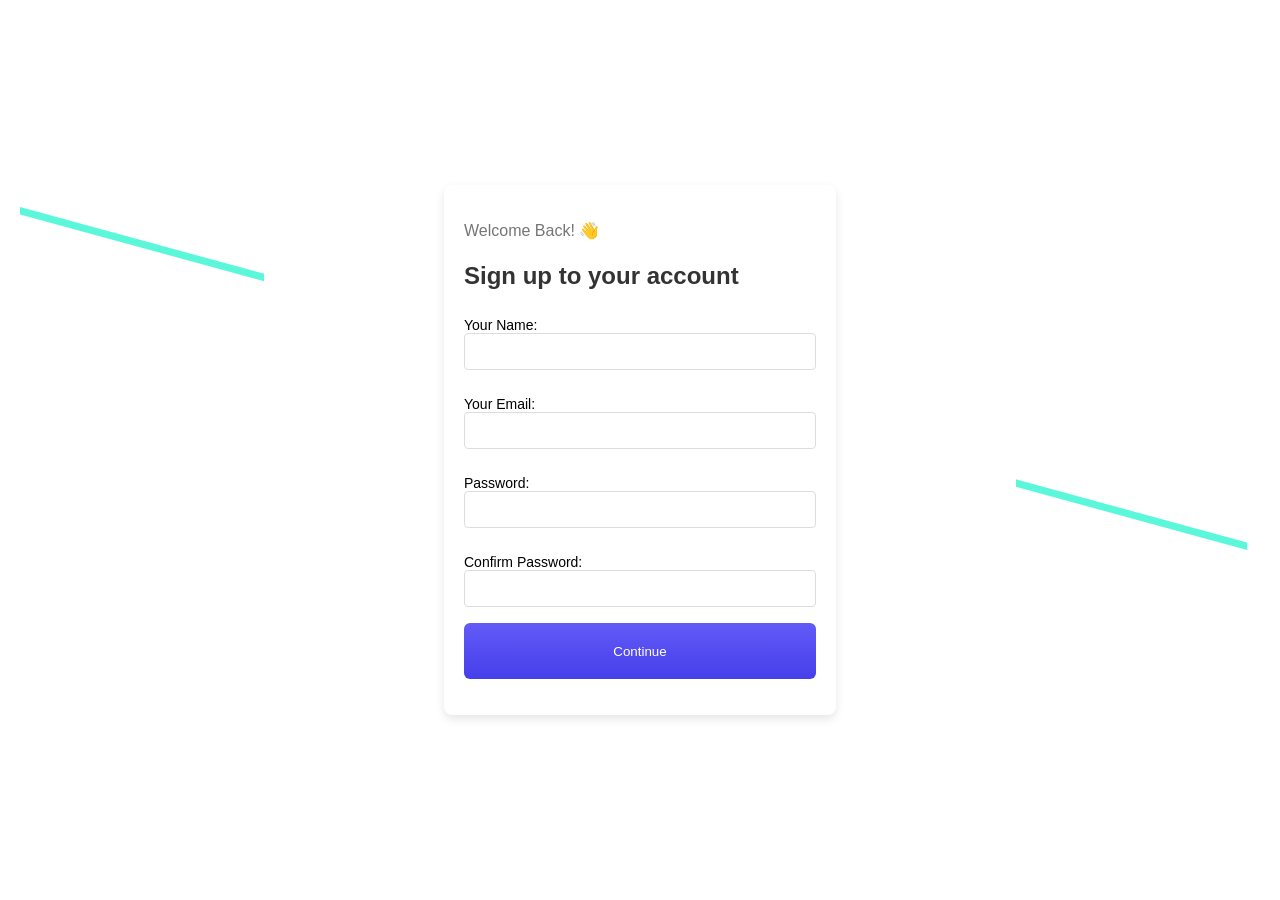
<file: index.html>
<!DOCTYPE html>
<html lang="en">
<head>
    <meta charset="UTF-8">
    <meta name="viewport" content="width=device-width, initial-scale=1.0">
    <link rel="stylesheet" href="styles.css">
    
    <title>Signup Page</title>
</head>
<body>
  

<div class="container">
    <div class="card">
      <header>
        <p>Welcome Back! 👋</p>
        <h1>Sign up to your account</h1>
    </header>
        <form id="signup-form">
            <label for="name">Your Name:</label>
            <input type="text" id="name" name="name" required>

            <label for="email">Your Email:</label>
            <input type="email" id="email" name="email" required>

            <label for="password">Password:</label>
            <input type="password" id="password" name="password" required>

            <label for="confirm-password">Confirm Password:</label>
            <input type="password" id="confirm-password" name="confirm-password" required>

            <button type="submit">Continue</button>
        </form>

        <div class="error-message" id="signup-error-message"></div>
    </div>
    <div class="success-message" id="success-message">
        <p>Signup successful! Redirecting to your profile...</p>
    </div>
</div>

    <script defer src="signup.js"></script>
</body>
</html>
</file>
<file: styles.css>
/* styles.css */

body {
    background-image: url('Design/Background PatternPttern.png');
    background-repeat: repeat-x; /* or repeat-x, repeat-y, no-repeat, etc. depending on your needs */
    /* Add other background properties as needed */
    background-size: contain; /* or contain, or a specific size */
    background-position: center center; /* or specify the position */
    background-attachment: fixed; /* to make it fixed */
    /* Add other background properties as needed */
  font-family: 'Mulish', sans-serif;
  margin: 0;
  padding: 0;
  display: flex;
  justify-content: center;
  align-items: center;
  height: 100vh;
}

.card {
  background-color: #fff;
  border-radius: 8px;
  padding: 20px;
  width: 352px;
  box-shadow: 0px 4px 10px rgba(0, 0, 0, 0.1);
}

header {
  text-align: left;
  font-family: 'Segoe UI', Tahoma, Geneva, Verdana, sans-serif;
}

header h1 {
  font-size: 24px;
  font-weight: 700;
  line-height: 30px;
  color :#333333;

}

header p {
  font-size: 16px;
  line-height: 20px;
  margin-bottom: 20px;
  color: #757575;
  
}

form {
  display: flex;
  flex-direction: column;
}

label {
  color: #000;
  margin-top: 10px;
  font-size: 14px;
}

input {
  padding: 10px;
  margin-bottom: 16px;
  border: 1px solid #ddd;
  border-radius: 4px;
}

button {
  background: linear-gradient(180deg, #625BF7 0%, #463EEA 100%);
  color: #fff;
  width: 100%; /* Make the button take full width */
  height: 55.8px;
  padding: 9px 14px;
  border: none;
  border-radius: 6px;
  cursor: pointer;
  transition: background 0.3s, color 0.3s;
}

/* Add hover effect to the button */
button:hover {
  background: linear-gradient(180deg, #463EEA 0%, #3f3b93 100%);
  color: #fff;
}

.error-message {
  margin-top: 16px;
  color: #463EEA;
  font-size: 24px;
  text-align: center;
}

.success-message {
  display: none; /* Hide the success message by default */
  text-align: center;
  margin-top: 20px;
}

.success-message p {
  color: #28a745; /* Green color for success message */
  font-weight: bold;
}

/* Responsive styles using media queries */
@media only screen and (max-width: 600px) {
  .card {
      width: 100%;
      padding: 10px;
  }
  
  button {
      width: 100%;
  }
}
</file>
<file: profile.css>
body {
    background-image: url('Design/Background Pattern.png');
    background-repeat: repeat;
    background-size: cover;
    background-position: center center;
    background-attachment: fixed;
    font-family: 'Mulish', sans-serif;
    margin: 0;
    padding: 0;
}
header {
        text-align: center;
        margin-bottom: 20px;
    }
    
    header h1 {
        font-size: 40px;
        font-weight: 700;
        line-height: 30px;
        margin-bottom: 5px;
        color:#625BF7;
        
    }
    
    header p {
        font-size: 29px;
        line-height: 30.12px;
        margin-bottom: 25px;
        color: #333333;
        text-align: center;
    }
    
    .container {
        display: flex;
        justify-content: center;
        align-items: center;
        flex-direction: column;
        height: 100vh;
    }
    
    .card {
        background-color: #fff;
        border-radius: 12px; /* Increase the border radius for rounded corners */
        padding: 30px; /* Increase padding for more space inside the card */
        width: 400px; /* Increase the width */
        height: 500px; /* Increase the height */
        margin: 20px auto; /* Center the card horizontally with some top margin */
        box-shadow: 0px 8px 20px rgba(0, 0, 0, 0.2); /* Adjust box-shadow for a subtle effect */
        text-align: center;
    }
    
    .vector-arts {
        justify-content: center;
        align-items: center;
        margin-bottom: 30px;
        padding-bottom:5px;
        padding-top: 10px;
    }
    
    .vector-art {
        margin: 0 65px;
    }
    
    #user-details {
        font-size: large;
        text-align: center;
        margin-bottom: 5px;
        overflow: hidden; /* Add this property to prevent overflow */
    white-space: nowrap; /* Prevent wrapping to the next line */
    text-overflow: ellipsis; /* Add an ellipsis (...) if the text overflows */
    }
    
    #user-details p {
        margin: 28px 0;
    }
    
    #logout-btn {
        background: linear-gradient(180deg, #625BF7 0%, #463EEA 100%);
    color: #fff;
    width: 100%;
    padding: 15px;
    border-radius: 8px;
    cursor: pointer;
    border:none;
    }
    #logout-btn:hover {
        background: linear-gradient(180deg, #463EEA 0%, #4539f6 100%);
        color: #fff;
    }

    /* Responsive styles using media queries */

@media only screen and (max-width: 600px) {
    .card {
        width: 90%;
    }

    .vector-arts {
        flex-direction: column;
    }

    .vector-art {
        margin: 10px 0;
    }
}
</file>
